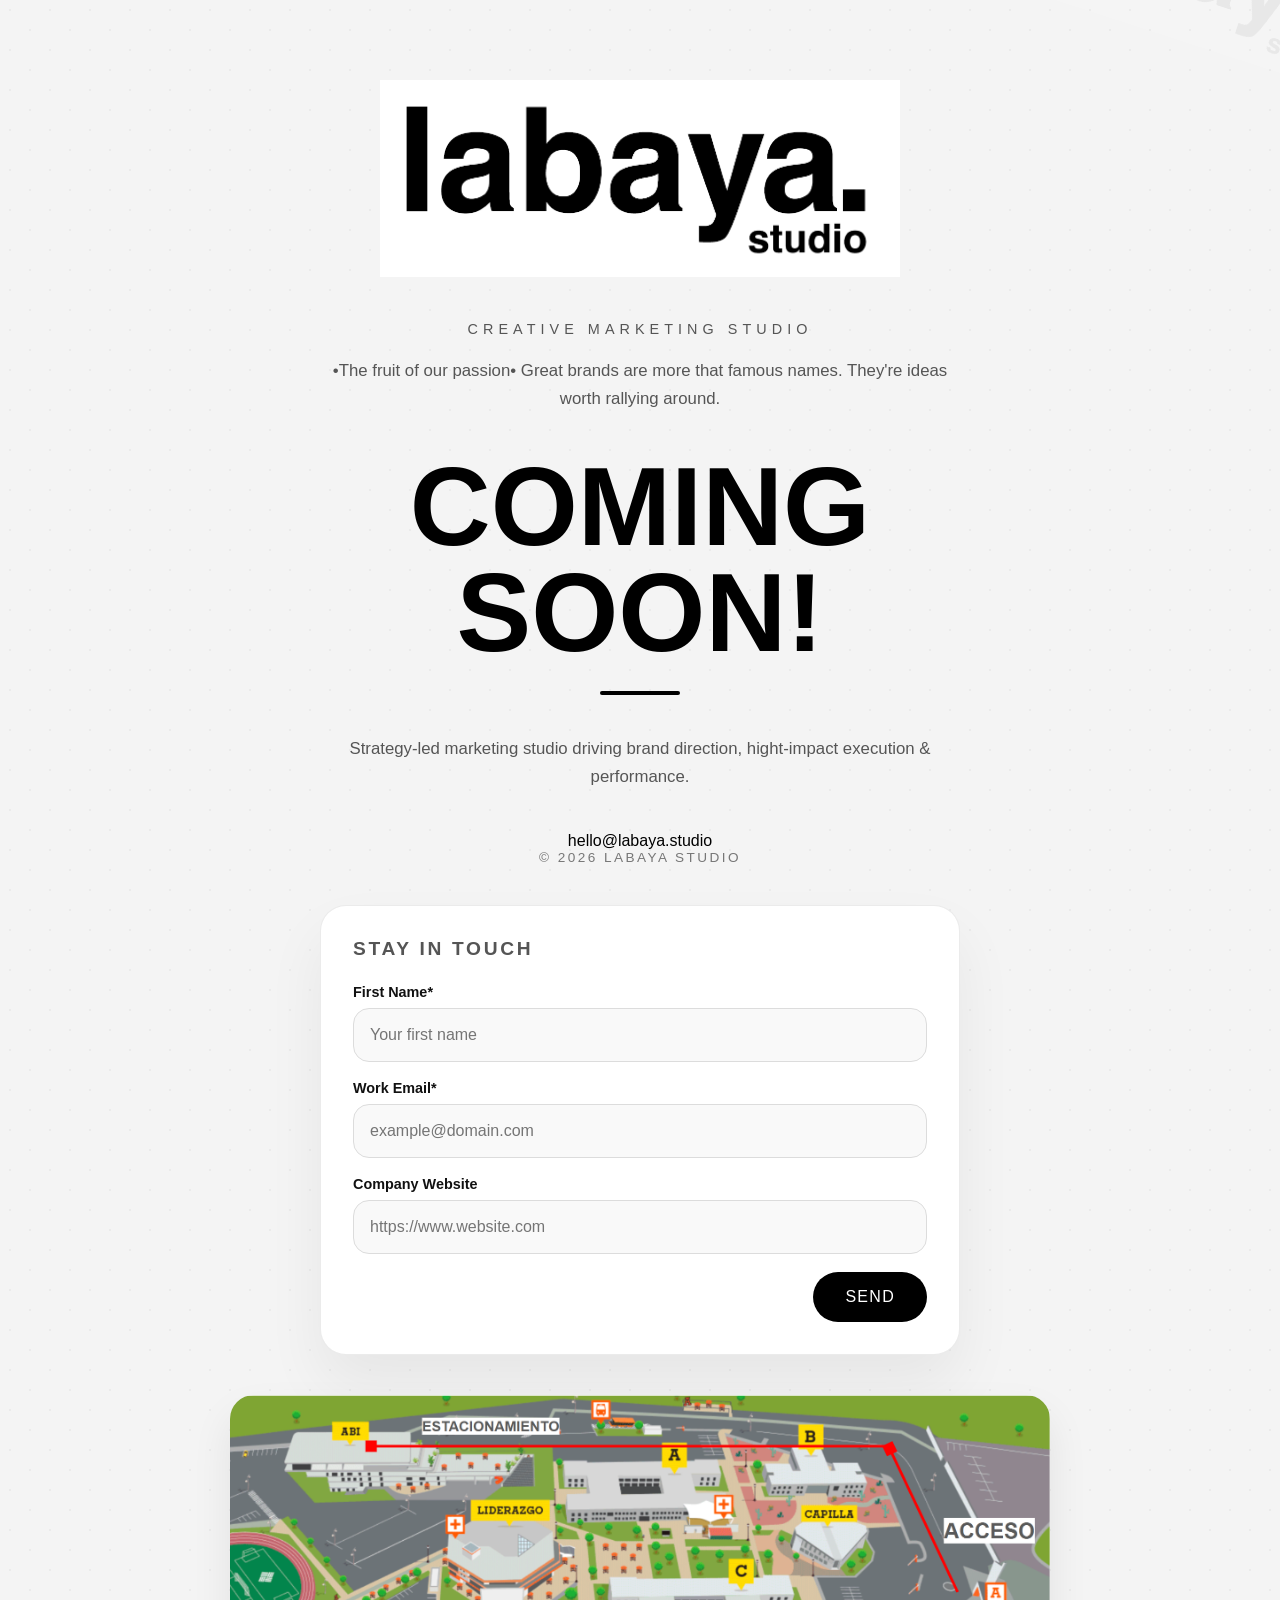
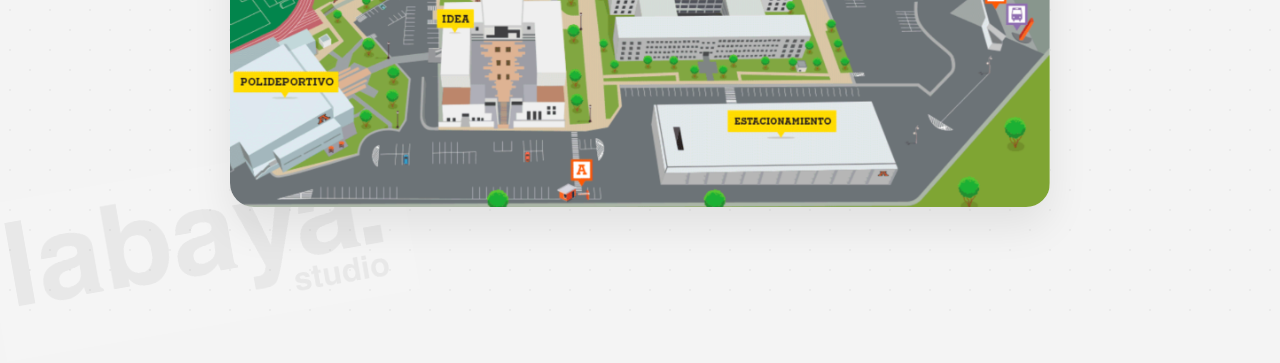
<file: index.html>
<!DOCTYPE html>
<html lang="es">
<head>
  <meta charset="UTF-8" />
  <meta name="viewport" content="width=device-width, initial-scale=1.0" />
  <title>Labaya Studio — Coming Soon</title>

  <style>
    :root{
      --bg:#f4f4f4;
      --text:#000000;
      --muted:#555555;
    }

    *{
      margin:0;
      padding:0;
      box-sizing:border-box;
    }

    body{
      background:var(--bg);
      color:var(--text);
      font-family: Inter, Helvetica, Arial, sans-serif;
      min-height:100vh;
      overflow-x:hidden;
      overflow-y:auto;
      position:relative;
      display:flex;
      align-items:flex-start;
      justify-content:center;
      padding:40px 0;
    }

    .noise{
      position:absolute;
      inset:0;
      opacity:.03;
      pointer-events:none;
      background-image:
      radial-gradient(circle at 25% 25%, #000 1px, transparent 0),
      radial-gradient(circle at 75% 75%, #000 1px, transparent 0);
      background-size:40px 40px;
    }

    .berry{
      position:absolute;
      width:420px;
      opacity:.05;
      animation:float 10s ease-in-out infinite;
      z-index:0;
    }

    .berry.left{
      left:-10px;
      bottom:0px;
      transform:rotate(-10deg);
    }

    .berry.right{
      right:-140px;
      top:-100px;
      transform:rotate(18deg) scale(.85);
      animation-delay:2s;
    }

    @keyframes float{
      0%,100%{
        transform:translateY(0px);
      }
      50%{
        transform:translateY(-20px);
      }
    }

    .container{
      position:relative;
      z-index:2;
      width:min(90%, 900px);
      text-align:center;
      padding:40px;
    }

    .logo{
      width:min(520px, 90%);
      margin-bottom:40px;
    }

    .tag{
      font-size:.9rem;
      letter-spacing:.35em;
      text-transform:uppercase;
      color:var(--muted);
      margin-bottom:20px;
    }

    h1{
      font-size:clamp(3rem, 9vw, 7rem);
      line-height:.95;
      font-weight:900;
      margin-bottom:24px;
    }

    p{
      max-width:620px;
      margin:0 auto 40px auto;
      color:var(--muted);
      font-size:1.05rem;
      line-height:1.7;
    }

    .divider{
      width:80px;
      height:4px;
      background:#000;
      margin:0 auto 40px auto;
      border-radius:999px;
    }

    .form-card{
      background:#ffffff;
      border:1px solid rgba(0,0,0,.08);
      border-radius:26px;
      box-shadow:0 30px 60px rgba(0,0,0,.06);
      padding:32px;
      max-width:640px;
      margin:0 auto 40px auto;
      text-align:left;
    }

    .form-card h2{
      margin-bottom:24px;
      font-size:1.2rem;
      letter-spacing:.14em;
      text-transform:uppercase;
      color:var(--muted);
    }

    .field{
      margin-bottom:18px;
    }

    .field label{
      display:block;
      font-size:.9rem;
      font-weight:700;
      margin-bottom:8px;
      color:#111;
    }

    .field input{
      width:100%;
      min-height:54px;
      padding:12px 16px;
      border:1px solid #dcdcdc;
      border-radius:16px;
      background:#f9f9f9;
      font-size:1rem;
      color:#111;
    }

    .field input:focus{
      outline:none;
      border-color:#000;
      background:#fff;
    }

    .form-submit{
      display:flex;
      justify-content:flex-end;
      margin-top:8px;
    }

    .form-submit button{
      border:none;
      background:#000;
      color:#fff;
      padding:16px 32px;
      border-radius:999px;
      font-size:1rem;
      letter-spacing:.08em;
      text-transform:uppercase;
      cursor:pointer;
      transition:transform .2s ease, background .2s ease;
    }

    .form-submit button:hover{
      background:#111;
      transform:translateY(-1px);
    }

    .launch-map-wrapper{
      margin:0 auto 40px auto;
      max-width:900px;
      border-radius:24px;
      overflow:hidden;
      box-shadow:0 20px 40px rgba(0,0,0,.08);
    }

    .launch-map{
      display:block;
      width:100%;
      height:auto;
    }

    .launch-map-link{
      display:block;
      text-decoration:none;
    }

    .footer{
      font-size:.85rem;
      letter-spacing:.18em;
      text-transform:uppercase;
      color:#777;
    }

    @media (max-width:768px){

      .berry{
        width:260px;
      }

      .container{
        padding:24px;
      }

      p{
        font-size:.95rem;
      }
    }
  </style>
</head>

<body>

  <div class="noise"></div>

  <!-- Fondo decorativo -->
  <img src="labayastudio.png" alt="Labaya Berry" class="berry left">
  <img src="labayastudio.png" alt="Labaya Berry" class="berry right">
  

  <main class="container">

    <!-- Logo principal -->
    <img src="labayastudio.png" alt="Labaya Studio" class="logo">

    <div class="tag">CREATIVE MARKETING STUDIO</div>

    <p>
      •The fruit of our passion•
Great brands are more that famous names. They're ideas worth rallying around.
    </p>    

    <h1>COMING<br>SOON!</h1>

    <div class="divider"></div>

    <p>
      Strategy-led marketing studio driving brand direction, hight-impact execution & performance. 
    </p>

    <article>hello@labaya.studio</article>

    <div class="footer">
      © 2026 LABAYA STUDIO
    </div>
    <p></p>
<section>
    <div class="form-card">
      <h2>Stay in touch</h2>
      <form action="mailto:hello@labaya.studio" method="post" enctype="text/plain">
        <div class="field">
          <label for="firstName">First Name*</label>
          <input id="firstName" name="First Name" type="text" placeholder="Your first name" required>
        </div>
        <div class="field">
          <label for="workEmail">Work Email*</label>
          <input id="workEmail" name="Work Email" type="email" placeholder="example@domain.com" required>
        </div>
        <div class="field">
          <label for="companyWebsite">Company Website</label>
          <input id="companyWebsite" name="Company Website" type="url" placeholder="https://www.website.com">
        </div>
        <div class="form-submit">
          <button type="submit">Send</button>
        </div>
      </form>
    </div>
  </section>

  <section>
    <a href="mapalanzamiento.png" target="_blank" rel="noopener" class="launch-map-link" aria-label="Ver mapa de lanzamiento en tamaño real">
      <div class="launch-map-wrapper">
        <img src="mapalanzamiento.png" alt="Mapa Lanzamiento" class="launch-map">
      </div>
    </a>
  </section>

  </main>

  

</body>
</html>
</file>
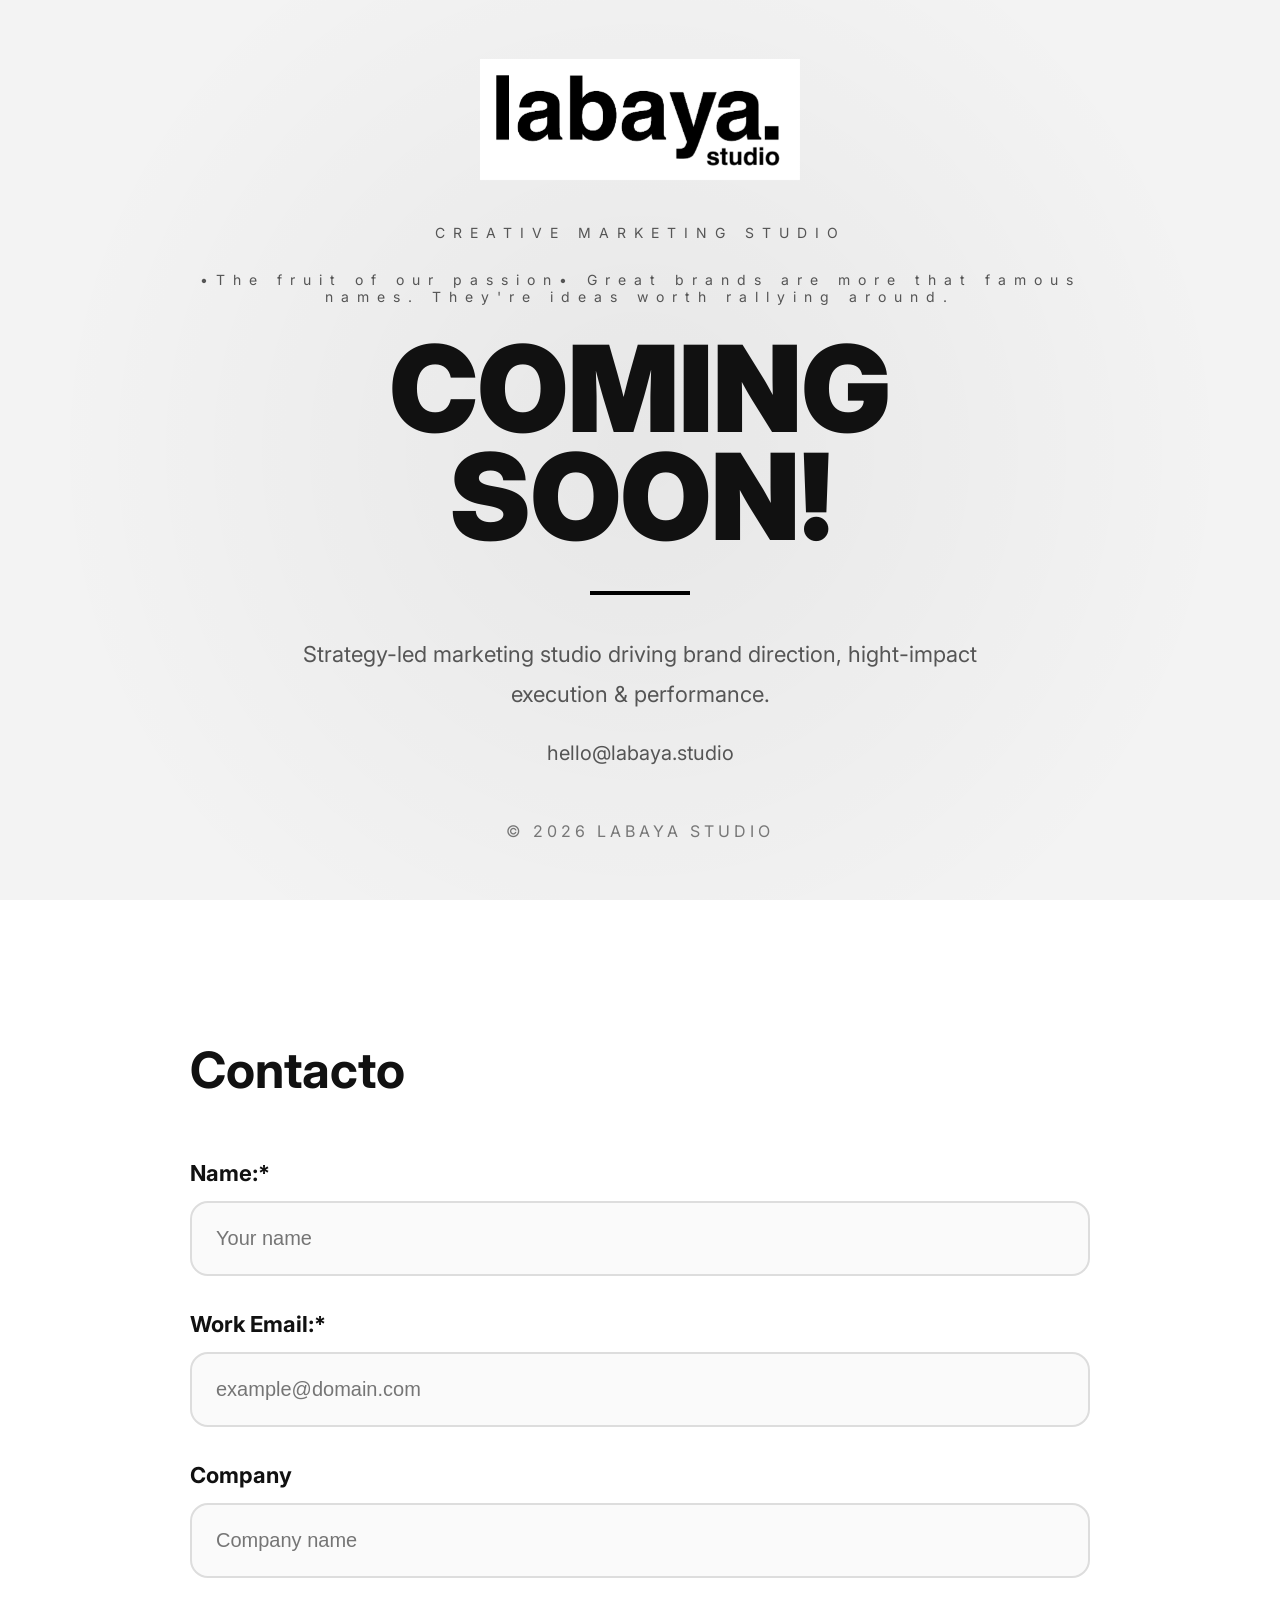
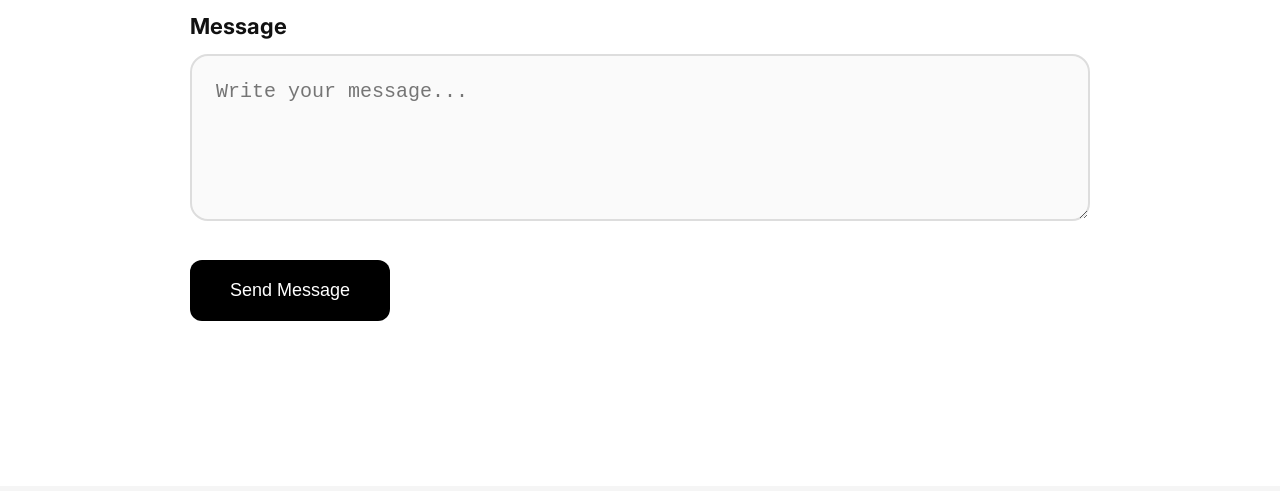
<file: labaya/index.html>
<!DOCTYPE html>
<html lang="es">
<head>
  <meta charset="UTF-8" />
  <meta name="viewport" content="width=device-width, initial-scale=1.0"/>
  <title>Labaya Studio</title>

  <link rel="icon" href="assets/lbstudio.png" type="image/png" sizes="any">
  <link rel="stylesheet" href="styles.css"/>
  <link rel="preconnect" href="https://fonts.googleapis.com">
  <link href="https://fonts.googleapis.com/css2?family=Inter:wght@300;400;500;700;900&display=swap" rel="stylesheet">
</head>

<body>

  <!-- SECTION 1 -->
  <section class="hero">

    <div class="hero-content reveal">

      <img src="assets/labayastudio.png" alt="Labaya Studio" class="logo"/>

      <p class="subtitle">
        CREATIVE MARKETING STUDIO
      </p>

      <p class="subtitle">
        •The fruit of our passion•
Great brands are more that famous names. They're ideas worth rallying around.
      </p>

      <h1>COMING<br>SOON!</h1>

      <div class="line"></div>

      <p class="description">
        Strategy-led marketing studio driving brand direction, hight-impact execution & performance. 
      </p>

      <p class="email description">
        hello@labaya.studio
      </p>  

      <p class="copyright">
        © 2026 LABAYA STUDIO
      </p>

    </div>

  </section>

  <!-- SECTION 2 -->
  <section class="contact-section">

    <div class="contact-container fade-left">

      <h2>Contacto</h2>

      <form id="contactForm">

        <div class="form-group">
          <label>Name:*</label>
          <input
            type="text"
            name="name"
            placeholder="Your name"
            required
          />
        </div>

        <div class="form-group">
          <label>Work Email:*</label>
          <input
            type="email"
            name="email"
            placeholder="example@domain.com"
            required
          />
        </div>

        <div class="form-group">
          <label>Company</label>
          <input
            type="text"
            name="website"
            placeholder="Company name"
          />
        </div>

        <div class="form-group">
          <label>Message</label>
          <textarea
            name="message"
            rows="5"
            placeholder="Write your message..."
          ></textarea>
        </div>

        <button type="submit">
          Send Message
        </button>

        <p id="responseMessage"></p>

      </form>

    </div>

  </section>

  <script src="script.js"></script>

</body>
</html>
</file>
<file: labaya/styles.css>
*{
  margin:0;
  padding:0;
  box-sizing:border-box;
}

html{
  scroll-behavior:smooth;
}

body{
  font-family:'Inter',sans-serif;
  background:#f5f5f5;
  color:#111;
  overflow-x:hidden;
}

/* ANIMATIONS */

.reveal{
  opacity:0;
  transform:translateY(80px);
  transition:
    opacity 1.2s ease,
    transform 1.2s ease;
}

.reveal.active{
  opacity:1;
  transform:translateY(0);
}

.fade-left{
  opacity:0;
  transform:translateX(-100px);
  transition:all 1.2s ease;
}

.fade-left.active{
  opacity:1;
  transform:translateX(0);
}

.fade-right{
  opacity:0;
  transform:translateX(100px);
  transition:all 1.2s ease;
}

.fade-right.active{
  opacity:1;
  transform:translateX(0);
}

.zoom-in{
  opacity:0;
  transform:scale(.8);
  transition:all 1.2s ease;
}

.zoom-in.active{
  opacity:1;
  transform:scale(1);
}

/* HERO */

.hero{
  min-height:100vh;
  display:flex;
  justify-content:center;
  align-items:center;
  text-align:center;
  padding:40px 20px;
  background:#f3f3f3;
  position:relative;
  overflow:hidden;
}

.hero::before{
  content:"";
  position:absolute;
  width:1200px;
  height:1200px;
  background:radial-gradient(circle, rgba(0,0,0,.05) 0%, transparent 70%);
  animation:pulse 8s infinite;
}

@keyframes pulse{

  0%{
    transform:scale(1);
    opacity:.5;
  }

  50%{
    transform:scale(1.1);
    opacity:.8;
  }

  100%{
    transform:scale(1);
    opacity:.5;
  }

}

.hero-content{
  max-width:900px;
  position:relative;
  z-index:2;
}

.logo{
  width:320px;
  max-width:100%;
  margin-bottom:40px;
  animation:logoEntrance 1.5s ease forwards;
}

@keyframes logoEntrance{

  0%{
    opacity:0;
    transform:translateY(-60px) scale(.9);
  }

  100%{
    opacity:1;
    transform:translateY(0) scale(1);
  }

}

.subtitle{
  letter-spacing:8px;
  font-size:14px;
  margin-bottom:30px;
  color:#555;
  opacity:0;
  animation:fadeUp 1s ease forwards;
  animation-delay:.5s;
}

.hero h1{
  font-size:120px;
  line-height:0.9;
  font-weight:900;
  opacity:0;
  animation:fadeUp 1s ease forwards;
  animation-delay:.8s;
}

.line{
  width:100px;
  height:4px;
  background:#000;
  margin:40px auto;
  opacity:0;
  animation:fadeUp 1s ease forwards;
  animation-delay:1.1s;
}

.description{
  max-width:700px;
  margin:auto;
  font-size:22px;
  line-height:1.8;
  color:#555;
  opacity:0;
  animation:fadeUp 1s ease forwards;
  animation-delay:1.4s;
}

.copyright{
  margin-top:50px;
  letter-spacing:4px;
  color:#777;
  opacity:0;
  animation:fadeUp 1s ease forwards;
  animation-delay:1.7s;
}

@keyframes fadeUp{

  from{
    opacity:0;
    transform:translateY(40px);
  }

  to{
    opacity:1;
    transform:translateY(0);
  }

}

/* CONTACT */

.contact-section{
  padding:140px 20px;
  background:white;
}

.contact-container{
  max-width:900px;
  margin:auto;
}

.contact-container h2{
  font-size:50px;
  margin-bottom:60px;
}

.form-group{
  margin-bottom:35px;
}

.form-group label{
  display:block;
  margin-bottom:15px;
  font-size:22px;
  font-weight:700;
}

.form-group input,
.form-group textarea{
  width:100%;
  padding:24px;
  border:2px solid #ddd;
  border-radius:18px;
  font-size:20px;
  outline:none;
  transition:.4s ease;
  background:#fafafa;
}

.form-group input:focus,
.form-group textarea:focus{
  border-color:#000;
  background:white;
  transform:translateY(-2px);
  box-shadow:0 10px 30px rgba(0,0,0,.08);
}

button{
  background:#000;
  color:white;
  border:none;
  padding:20px 40px;
  font-size:18px;
  border-radius:12px;
  cursor:pointer;
  transition:.4s ease;
}

button:hover{
  transform:translateY(-4px);
  box-shadow:0 15px 35px rgba(0,0,0,.2);
}

#responseMessage{
  margin-top:25px;
  font-weight:600;
}

.email {
  margin-top:20px;
  font-size:20px;
  color:#555;
}

/* MAP */

.map-section{
  padding:140px 20px;
  text-align:center;
  background:#f5f5f5;
}

.map-section h2{
  font-size:50px;
  margin-bottom:50px;
}

.map-container{
  overflow:hidden;
  border-radius:20px;
}

.map-container img{
  width:100%;
  max-width:1200px;
  border-radius:20px;
  cursor:pointer;
  transition:
    transform .6s ease,
    filter .6s ease;
}

.map-container img:hover{
  transform:scale(1.04);
  filter:brightness(1.05);
}

/* MODAL */

.modal{
  display:none;
  position:fixed;
  z-index:999;
  padding-top:40px;
  left:0;
  top:0;
  width:100%;
  height:100%;
  background:rgba(0,0,0,.95);
  animation:fadeModal .4s ease;
}

@keyframes fadeModal{

  from{
    opacity:0;
  }

  to{
    opacity:1;
  }

}

.modal-content{
  margin:auto;
  display:block;
  width:90%;
  max-width:1500px;
  border-radius:10px;
  animation:zoomModal .4s ease;
}

@keyframes zoomModal{

  from{
    transform:scale(.8);
  }

  to{
    transform:scale(1);
  }

}

.close-btn{
  position:absolute;
  top:20px;
  right:40px;
  color:white;
  font-size:50px;
  cursor:pointer;
  transition:.3s;
}

.close-btn:hover{
  transform:rotate(90deg);
}

/* RESPONSIVE */

@media(max-width:768px){

  .hero h1{
    font-size:70px;
  }

  .description{
    font-size:18px;
  }

  .contact-container h2,
  .map-section h2{
    font-size:38px;
  }

  .form-group label{
    font-size:18px;
  }

  .form-group input,
  .form-group textarea{
    font-size:16px;
    padding:18px;
  }

}
</file>
